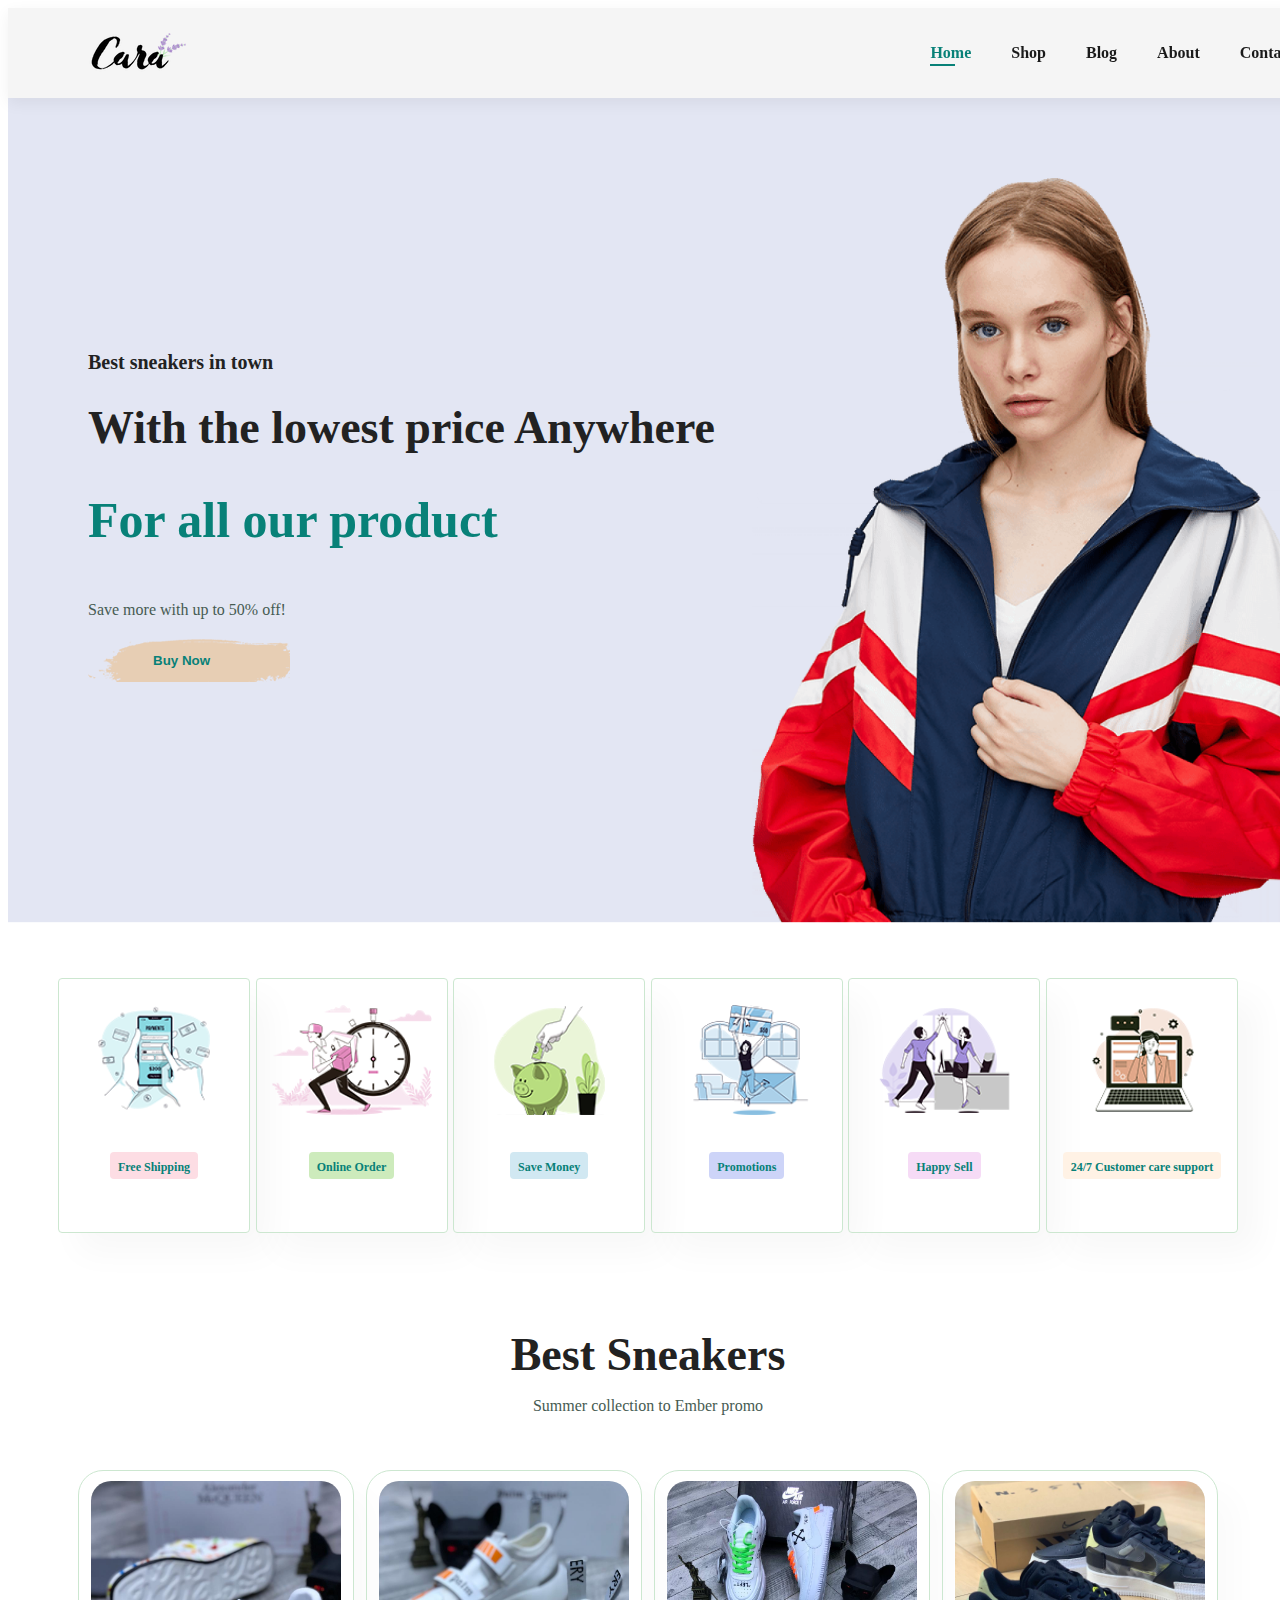
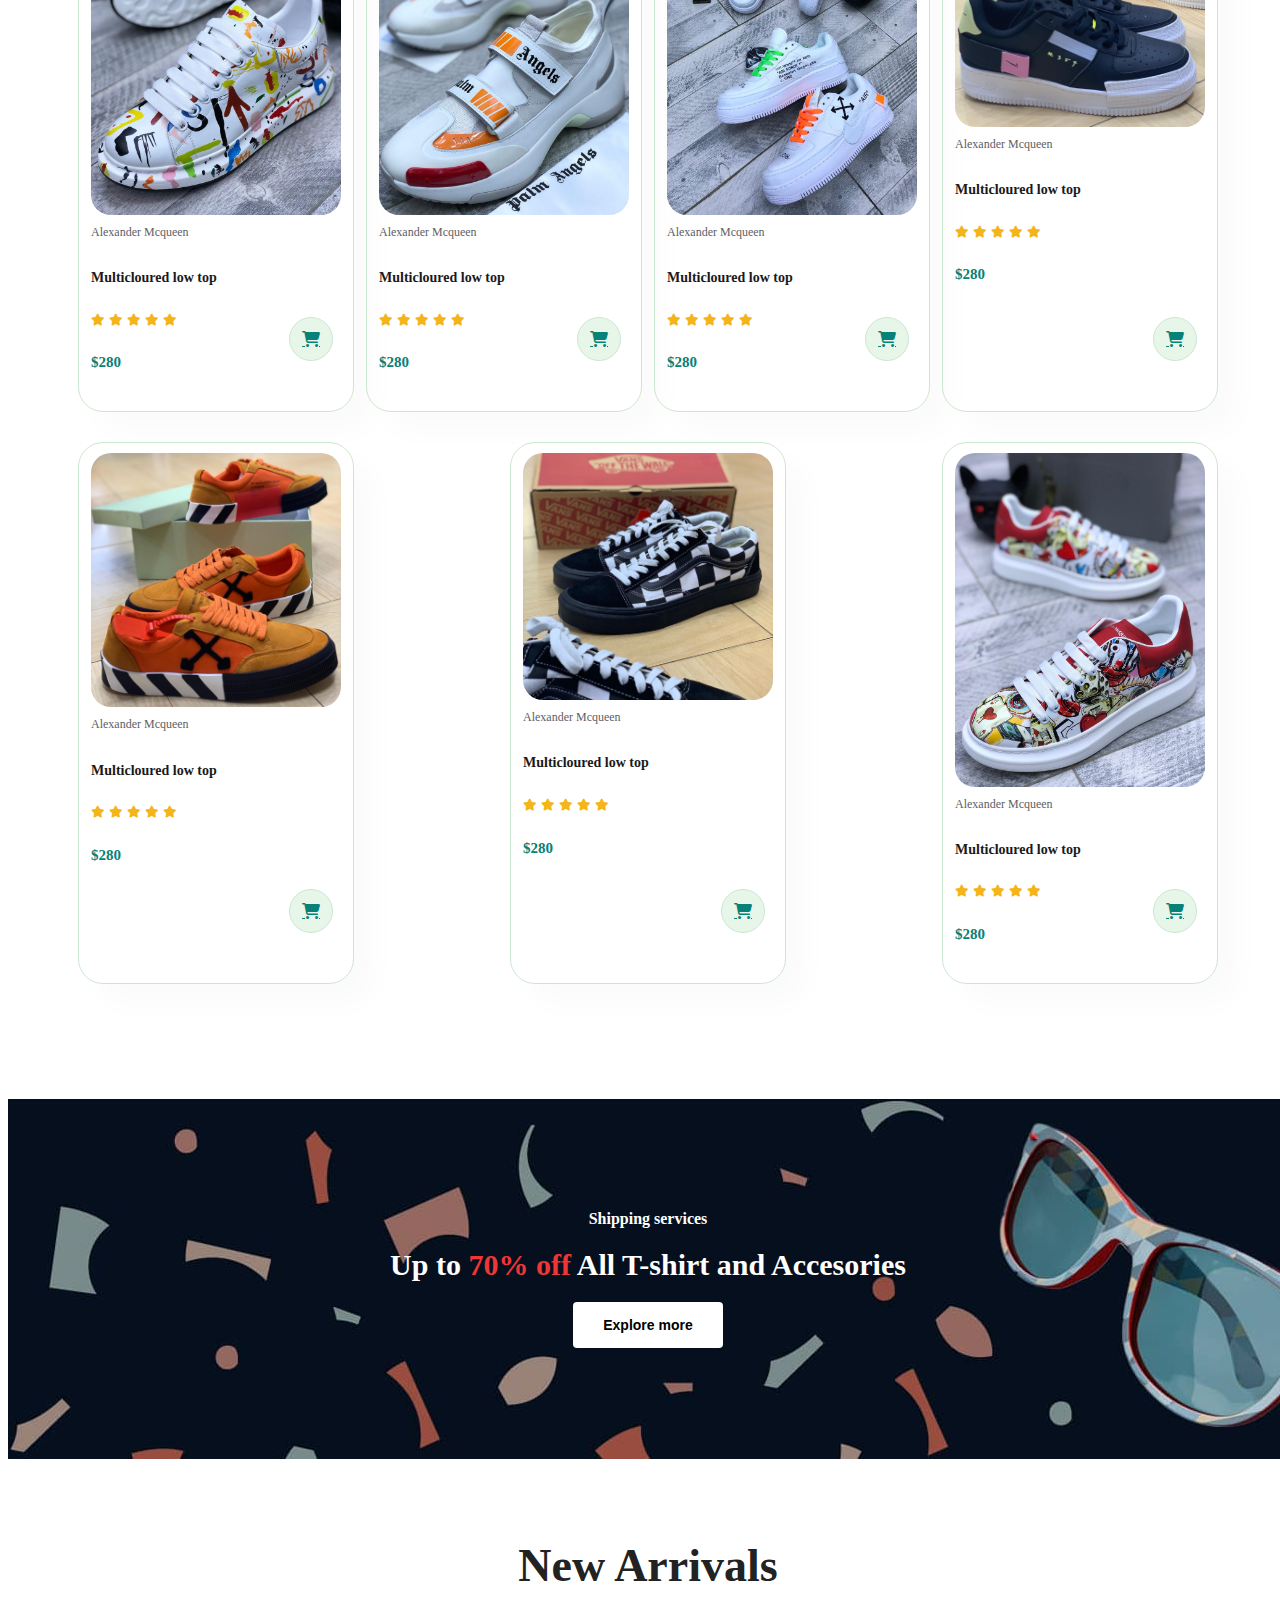
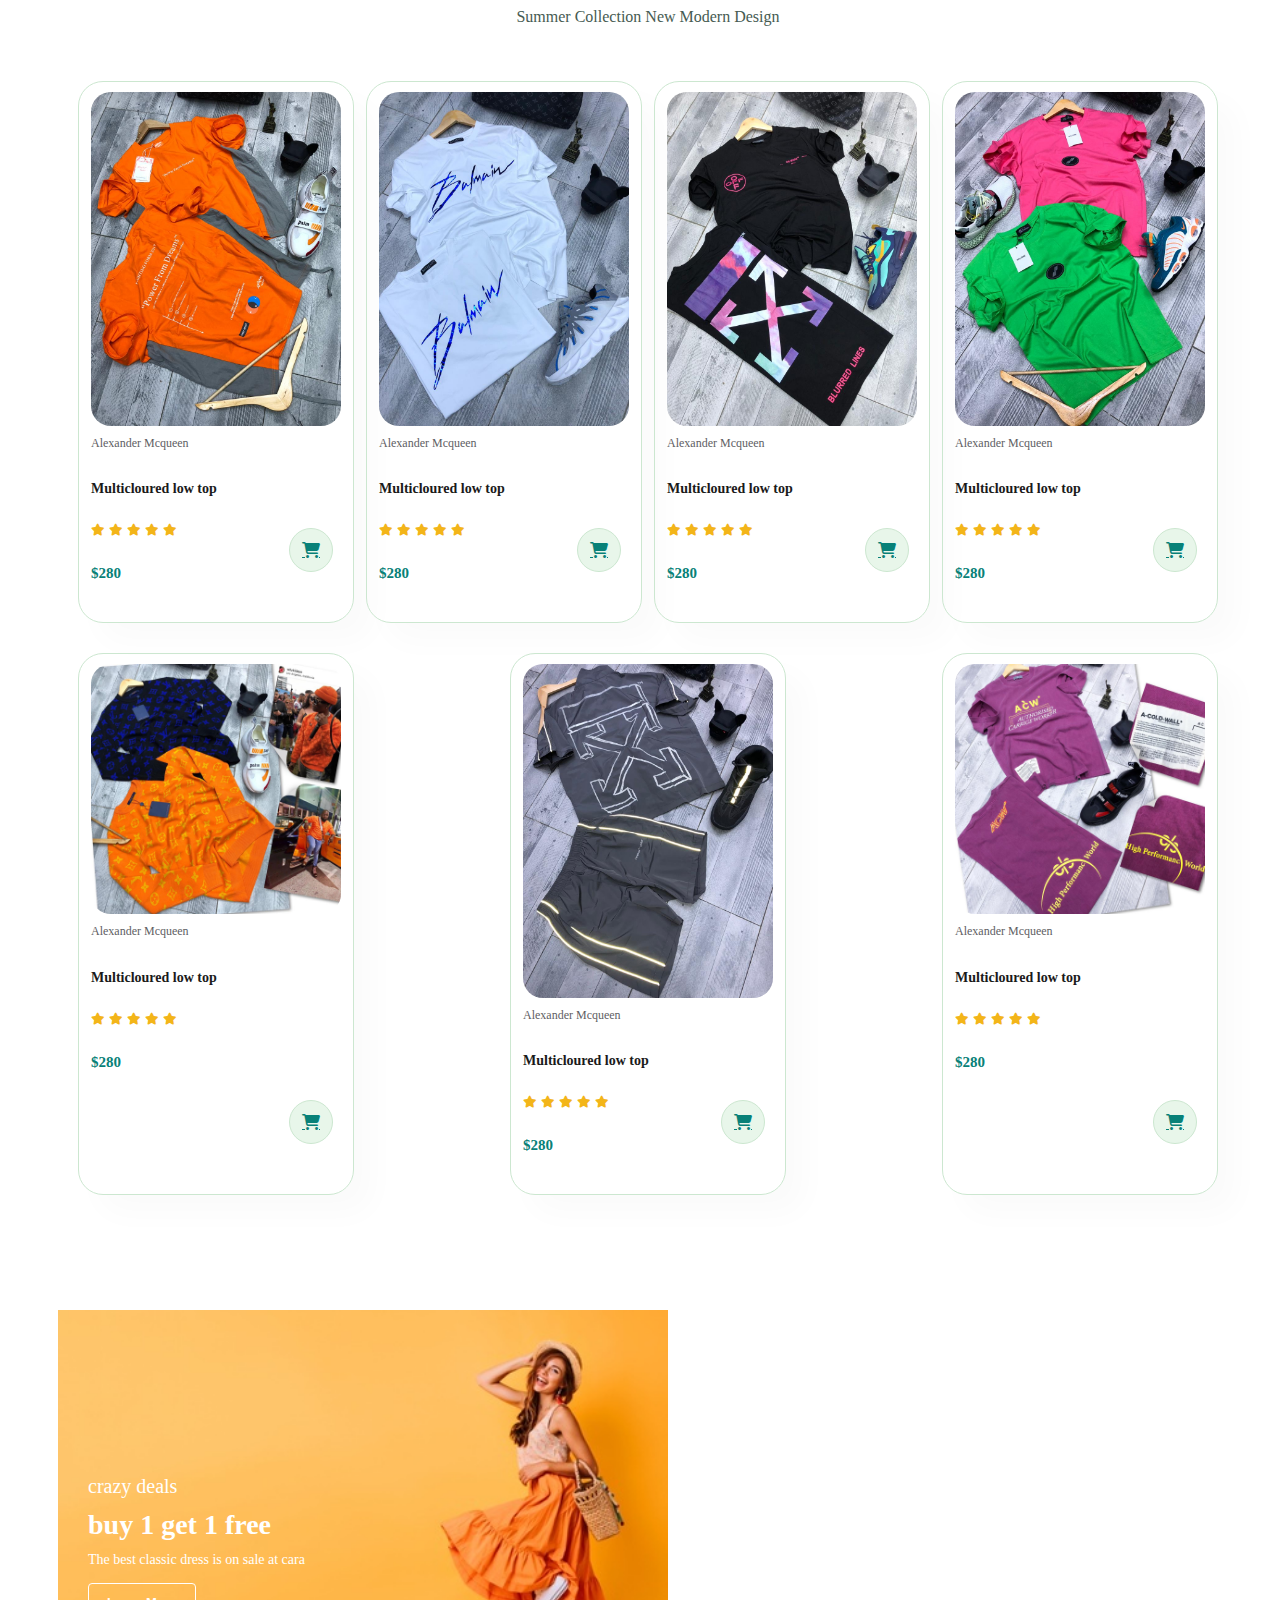
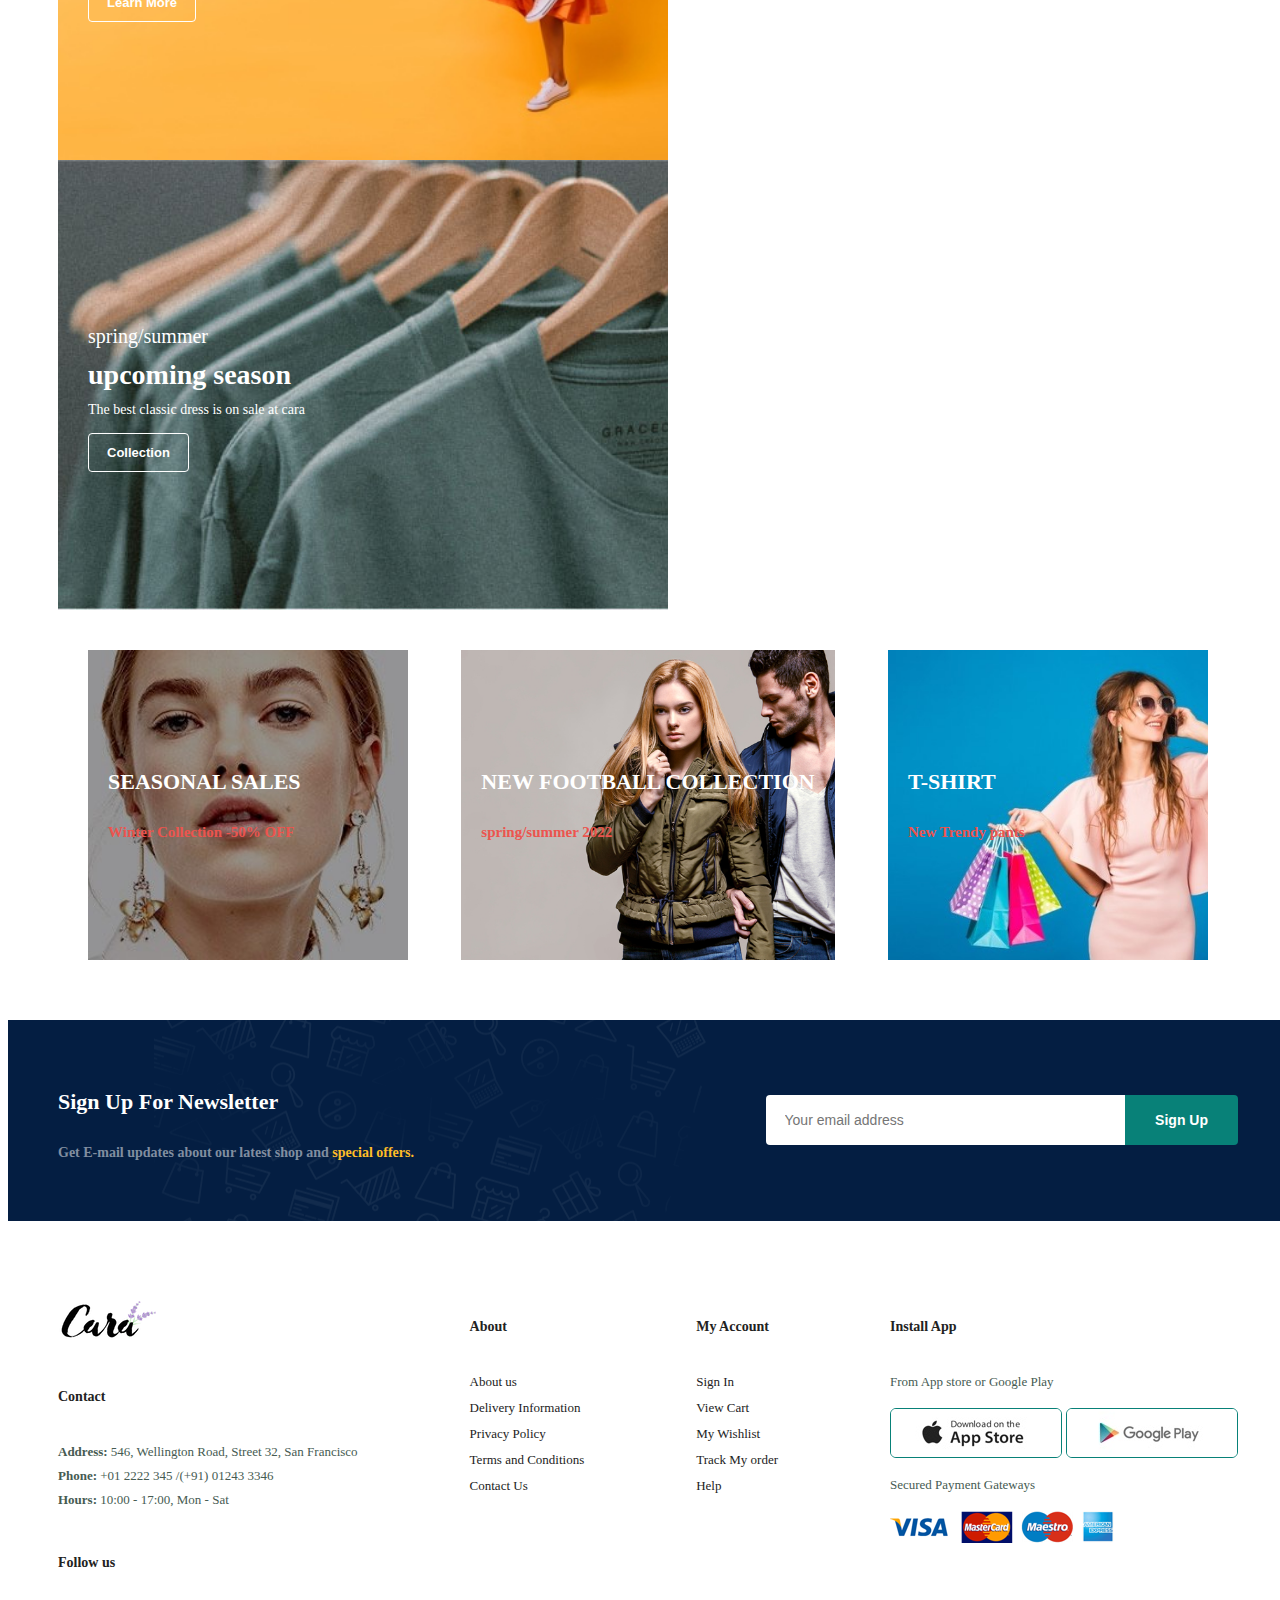
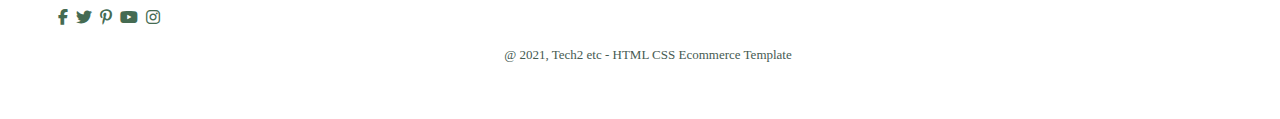
<file: index.html>
<html lang="en">
<head>
    <meta charset="UTF-8">
    <meta http-equiv="X-UA-Compatible" content="IE=edge">
    <meta name="viewport" content="width=device-width, initial-scale=1.0">
    <title>Trizton Sneakers</title>
    <link rel="stylesheet" href="https://cdnjs.cloudflare.com/ajax/libs/font-awesome/6.2.1/css/all.min.css">
    <link rel="stylesheet" href="styles.css">
</head>
<body>
    <section id="header">
        <a href="#"><img src="img/logo.png"  class="logo" alt=""></a>
        <div>
            <ul id="navbar">
            <li><a class="active" href="commerce.html">Home</a></li>
            <li><a href="shop.html">Shop</a></li>
            <li><a href="blog.html">Blog</a></li>
            <li><a href="about.html">About</a></li>
            <li><a href="contact.html">Contact</a></li>
            <li id="lg-bag"><a href="cart.html"><i class="fa-solid fa-bag-shopping"></i></a></li>
            <a href="#" id="close"><i class="fa-solid fa-xmark"></i></a>
            </ul>
        </div>
        <div id="mobile">
            <a href="cart.html"><i class="fa-solid fa-bag-shopping"></i></a>
            <i id="bar" class="fa-solid fa-burger"></i>
        
        
        </div>
    </section>
    
    <section id="hero" class="nicol">
        <h4>Best sneakers in town</h4>
        <h2>With the lowest price Anywhere</h2>
        <h1>For all our product</h1>
        <p>Save more with up to 50% off!</p>
        <button>Buy Now</button>

    </section>

    <section id="feature" class="section-p1">
        <div class="fea-box">
            <img src="img/features/f1.png" alt="">
            <h6>Free Shipping</h6>
        </div>
        <div class="fea-box">
            <img src="img/features/f2.png" alt="">
            <h6>Online Order</h6>
        </div>
        <div class="fea-box">
            <img src="img/features/f3.png" alt="">
            <h6>Save Money</h6>
        </div>
        <div class="fea-box">
            <img src="img/features/f4.png" alt="">
            <h6>Promotions</h6>
        </div>
        <div class="fea-box">
            <img src="img/features/f5.png" alt="">
            <h6>Happy Sell</h6>
        </div>
        <div class="fea-box">
            <img src="img/features/f6.png" alt="">
            <h6>24/7 Customer care support</h6>
        </div>
       


    </section>  
    <section id="product1" class="section-p1">

        <h2>Best Sneakers</h2>
        <p>Summer collection to Ember promo</p>
        <div class="pro-container">
                <div class="pro">
                    <img src="img/Alexander.jpg" alt="">
                
                <div class="des">
                    <span>Alexander Mcqueen</span>
                    <h5>Multicloured low top</h5>
                    <div class="star">
                        <i class="fas fa-star"></i>
                        <i class="fas fa-star"></i>
                        <i class="fas fa-star"></i>
                        <i class="fas fa-star"></i>
                        <i class="fas fa-star"></i>
                    </div>
                    <h4>$280</h4>
                </div>
                <a href="#" class="cart"><i class="fa-solid fa-cart-shopping shopping"></i></a>
                </div>
                <div class="pro">
                    <img src="img/Palm angels.jpg" alt="">
                
                <div class="des">
                    <span>Alexander Mcqueen</span>
                    <h5>Multicloured low top</h5>
                    <div class="star">
                        <i class="fas fa-star"></i>
                        <i class="fas fa-star"></i>
                        <i class="fas fa-star"></i>
                        <i class="fas fa-star"></i>
                        <i class="fas fa-star"></i>
                    </div>
                    <h4>$280</h4>
                </div>
                <a href="#" class="cart"><i class="fa-solid fa-cart-shopping shopping"></i></a>
                </div>
                <div class="pro">
                    <img src="img/Off-white air force.jpg" alt="">
                
                <div class="des">
                    <span>Alexander Mcqueen</span>
                    <h5>Multicloured low top</h5>
                    <div class="star">
                        <i class="fas fa-star"></i>
                        <i class="fas fa-star"></i>
                        <i class="fas fa-star"></i>
                        <i class="fas fa-star"></i>
                        <i class="fas fa-star"></i>
                    </div>
                    <h4>$280</h4>
                </div>
                <a href="#" class="cart"><i class="fa-solid fa-cart-shopping shopping"></i></a>
                </div>
                <div class="pro">
                    <img src="img/Black transparent airforce.jpg" alt="">
                
                <div class="des">
                    <span>Alexander Mcqueen</span>
                    <h5>Multicloured low top</h5>
                    <div class="star">
                        <i class="fas fa-star"></i>
                        <i class="fas fa-star"></i>
                        <i class="fas fa-star"></i>
                        <i class="fas fa-star"></i>
                        <i class="fas fa-star"></i>
                    </div>
                    <h4>$280</h4>
                </div>
                <a href="#" class="cart"><i class="fa-solid fa-cart-shopping shopping"></i></a>
                </div>
                <div class="pro">
                    <img src="img/Off-white sneakers.jpg" alt="">
                
                <div class="des">
                    <span>Alexander Mcqueen</span>
                    <h5>Multicloured low top</h5>
                    <div class="star">
                        <i class="fas fa-star"></i>
                        <i class="fas fa-star"></i>
                        <i class="fas fa-star"></i>
                        <i class="fas fa-star"></i>
                        <i class="fas fa-star"></i>
                    </div>
                    <h4>$280</h4>
                </div>
                <a href="#" class="cart"><i class="fa-solid fa-cart-shopping shopping"></i></a>
                </div>
                <div class="pro">
                    <img src="img/Vans collection.jpg" alt="">
                
                <div class="des">
                    <span>Alexander Mcqueen</span>
                    <h5>Multicloured low top</h5>
                    <div class="star">
                        <i class="fas fa-star"></i>
                        <i class="fas fa-star"></i>
                        <i class="fas fa-star"></i>
                        <i class="fas fa-star"></i>
                        <i class="fas fa-star"></i>
                    </div>
                    <h4>$280</h4>
                </div>
                <a href="#" class="cart"><i class="fa-solid fa-cart-shopping shopping"></i></a>
                </div>
                <div class="pro">
                    <img src="img/Coloured Alexander mccqueeen.jpg" alt="">
                
                <div class="des">
                    <span>Alexander Mcqueen</span>
                    <h5>Multicloured low top</h5>
                    <div class="star">
                        <i class="fas fa-star"></i>
                        <i class="fas fa-star"></i>
                        <i class="fas fa-star"></i>
                        <i class="fas fa-star"></i>
                        <i class="fas fa-star"></i>
                    </div>
                    <h4>$280</h4>
                </div>
                <a href="#" class="cart"><i class="fa-solid fa-cart-shopping shopping"></i></a>
                </div>
        </div>
    </section>

    <section id="banner" class="section-m1">
        <h4>Shipping services </h4>
        <h2>Up to <span> 70% off </span> All T-shirt and Accesories</h2>
        <button class="normal">Explore more</button>
    </section> 

    <section id="product1" class="section-p1">

        <h2>New Arrivals</h2>
        <p>Summer Collection New Modern Design </p>
        <div class="pro-container">
                <div class="pro">
                    <img src="img/New arrival1.jpg" alt="">
                
                <div class="des">
                    <span>Alexander Mcqueen</span>
                    <h5>Multicloured low top</h5>
                    <div class="star">
                        <i class="fas fa-star"></i>
                        <i class="fas fa-star"></i>
                        <i class="fas fa-star"></i>
                        <i class="fas fa-star"></i>
                        <i class="fas fa-star"></i>
                    </div>
                    <h4>$280</h4>
                </div>
                <a href="#" class="cart"><i class="fa-solid fa-cart-shopping shopping"></i></a>
                </div>
                <div class="pro">
                    <img src="img/New arrival2.jpg" alt="">
                
                <div class="des">
                    <span>Alexander Mcqueen</span>
                    <h5>Multicloured low top</h5>
                    <div class="star">
                        <i class="fas fa-star"></i>
                        <i class="fas fa-star"></i>
                        <i class="fas fa-star"></i>
                        <i class="fas fa-star"></i>
                        <i class="fas fa-star"></i>
                    </div>
                    <h4>$280</h4>
                </div>
                <a href="#" class="cart"><i class="fa-solid fa-cart-shopping shopping"></i></a>
                </div>
                <div class="pro">
                    <img src="img/New arrival3.jpg" alt="">
                
                <div class="des">
                    <span>Alexander Mcqueen</span>
                    <h5>Multicloured low top</h5>
                    <div class="star">
                        <i class="fas fa-star"></i>
                        <i class="fas fa-star"></i>
                        <i class="fas fa-star"></i>
                        <i class="fas fa-star"></i>
                        <i class="fas fa-star"></i>
                    </div>
                    <h4>$280</h4>
                </div>
                <a href="#" class="cart"><i class="fa-solid fa-cart-shopping shopping"></i></a>
                </div>
                <div class="pro">
                    <img src="img/New arrival4.jpg" alt="">
                
                <div class="des">
                    <span>Alexander Mcqueen</span>
                    <h5>Multicloured low top</h5>
                    <div class="star">
                        <i class="fas fa-star"></i>
                        <i class="fas fa-star"></i>
                        <i class="fas fa-star"></i>
                        <i class="fas fa-star"></i>
                        <i class="fas fa-star"></i>
                    </div>
                    <h4>$280</h4>
                </div>
                <a href="#" class="cart"><i class="fa-solid fa-cart-shopping shopping"></i></a>
                </div>
                <div class="pro">
                    <img src="img/New arrival5.jpg" alt="">
                
                <div class="des">
                    <span>Alexander Mcqueen</span>
                    <h5>Multicloured low top</h5>
                    <div class="star">
                        <i class="fas fa-star"></i>
                        <i class="fas fa-star"></i>
                        <i class="fas fa-star"></i>
                        <i class="fas fa-star"></i>
                        <i class="fas fa-star"></i>
                    </div>
                    <h4>$280</h4>
                </div>
                <a href="#" class="cart"><i class="fa-solid fa-cart-shopping shopping"></i></a>
                </div>
                <div class="pro">
                    <img src="img/New arrival6.jpg" alt="">
                
                <div class="des">
                    <span>Alexander Mcqueen</span>
                    <h5>Multicloured low top</h5>
                    <div class="star">
                        <i class="fas fa-star"></i>
                        <i class="fas fa-star"></i>
                        <i class="fas fa-star"></i>
                        <i class="fas fa-star"></i>
                        <i class="fas fa-star"></i>
                    </div>
                    <h4>$280</h4>
                </div>
                <a href="#" class="cart"><i class="fa-solid fa-cart-shopping shopping"></i></a>
                </div>
                <div class="pro">
                    <img src="img/New arrival7.jpg" alt="">
                
                <div class="des">
                    <span>Alexander Mcqueen</span>
                    <h5>Multicloured low top</h5>
                    <div class="star">
                        <i class="fas fa-star"></i>
                        <i class="fas fa-star"></i>
                        <i class="fas fa-star"></i>
                        <i class="fas fa-star"></i>
                        <i class="fas fa-star"></i>
                    </div>
                    <h4>$280</h4>
                </div>
                <a href="#" class="cart"><i class="fa-solid fa-cart-shopping shopping"></i></a>
                </div>
        </div>
    </section>

    <section id="sm-banner" class="section-p1">
        <div class="banner-box">
            <h4>crazy deals</h4>       
            <h2>buy 1 get 1 free</h2>
            <span> The best classic dress is on sale at cara</span>
            <button class="white">Learn More</button>
        </div>
        <div class="banner-box banner-box2">
            <h4>spring/summer</h4>       
            <h2>upcoming season</h2>
            <span> The best classic dress is on sale at cara</span>
            <button class="white">Collection</button>
        </div>

    </section>

    <section id="banner3">
        <div class="banner-box">
            <h2>SEASONAL SALES</h2>
            <h3>Winter Collection -50% OFF</h3>
            
        </div>
        <div class="banner-box banner-box2">
            <h2>NEW FOOTBALL COLLECTION</h2>
            <h3>spring/summer 2022</h3>
            
        </div>
        <div class="banner-box banner-box3">
            <h2>T-SHIRT</h2>
            <h3>New Trendy pants</h3>
            
        </div>
    </section>

    <section id="newsletter" class="section-p1 section-m1">

        <div class="newstext">
            <h4>Sign Up For Newsletter</h4>
            <p>Get E-mail updates about our latest shop and <span> special offers.</span> </p>
        </div>

        <div class="form">
            <input type="email" id="email" placeholder="Your email address">
            <button class="normal">Sign Up</button>

        </div>
    </section>

    <footer class="section-p1">
            <div class="col">
                <img class="logo" src="img/logo.png" alt="">
                <h4>Contact</h4>
                <p> <strong> Address:</strong> 546, Wellington Road, Street 32, San Francisco </p>
                <p> <strong>Phone: </strong> +01 2222 345 /(+91) 01243 3346</p>
                <p> <strong>Hours: </strong>10:00 - 17:00, Mon - Sat</p>

                <div class="follow">
                    <h4>Follow us</h4>
                    <div class="icon">
                        <i class="fab fa-facebook-f"></i>
                        <i class="fab fa-twitter"></i>
                        <i class="fab fa-pinterest-p"></i>
                        <i class="fab fa-youtube"></i>
                        <i class="fab fa-instagram"></i>
                    </div>
                </div>

            </div>
            <div class="col">
                <h4>About </h4>
                <a href="#">About us</a>
                <a href="#">Delivery Information</a>
                <a href="#">Privacy Policy</a>
                <a href="#">Terms and Conditions</a>
                <a href="#">Contact Us</a>

            </div>
            <div class="col">
                <h4>My Account</h4>
                <a href="#">Sign In</a>
                <a href="#">View Cart</a>
                <a href="#">My Wishlist </a>
                <a href="#">Track My order</a>
                <a href="#">Help</a>

            </div>

            <div class="col install">
                <h4>Install App</h4>
                <p>From App store or Google Play</p>
                <div class="row">
                    <img src="img/pay/app.jpg" alt="">
                    <img src="img/pay/play.jpg" alt="">
                </div>
                <p>Secured Payment Gateways </p>
                <img src="img/pay/pay.png" alt="">

            </div>

            <div class="copyright">

                <p> @ 2021, Tech2 etc - HTML CSS Ecommerce Template </p>
            </div>
    </footer>



    <script src="kotlin.js"></script>
</body>
</html>
</file>
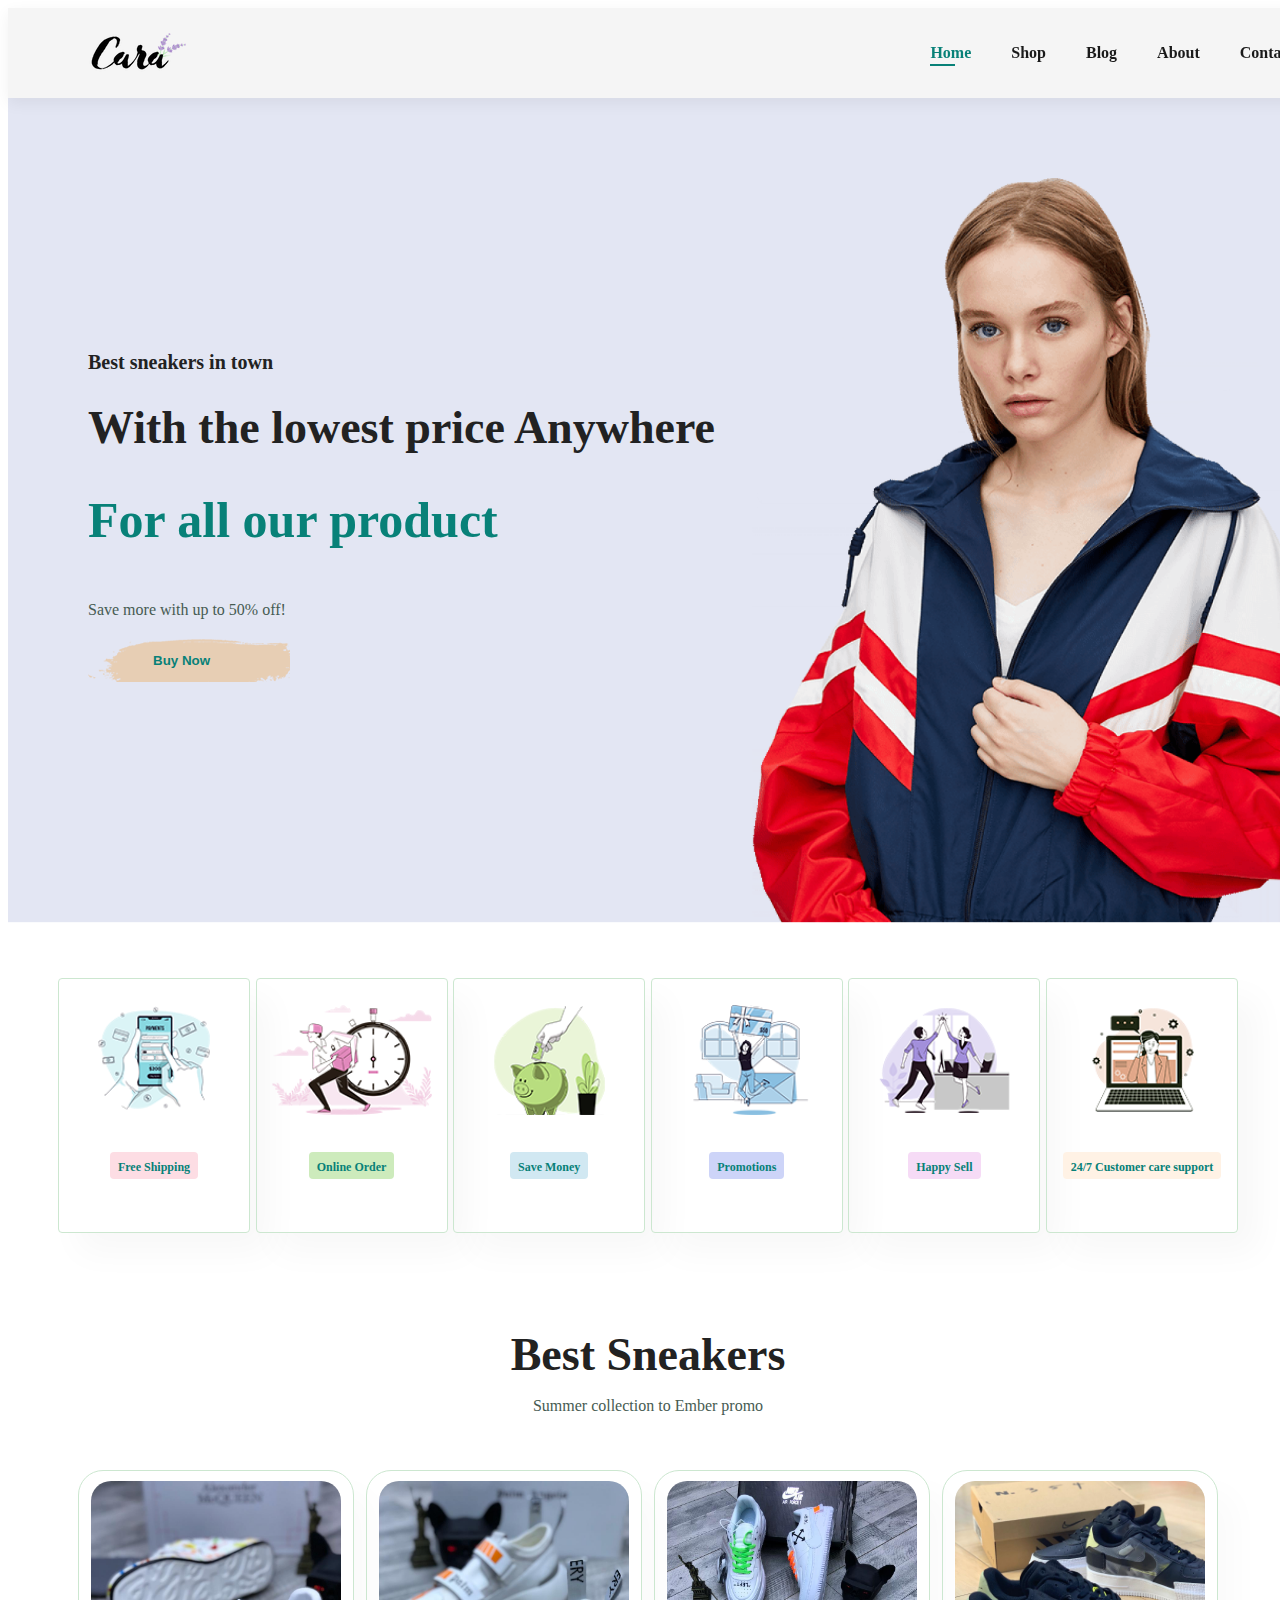
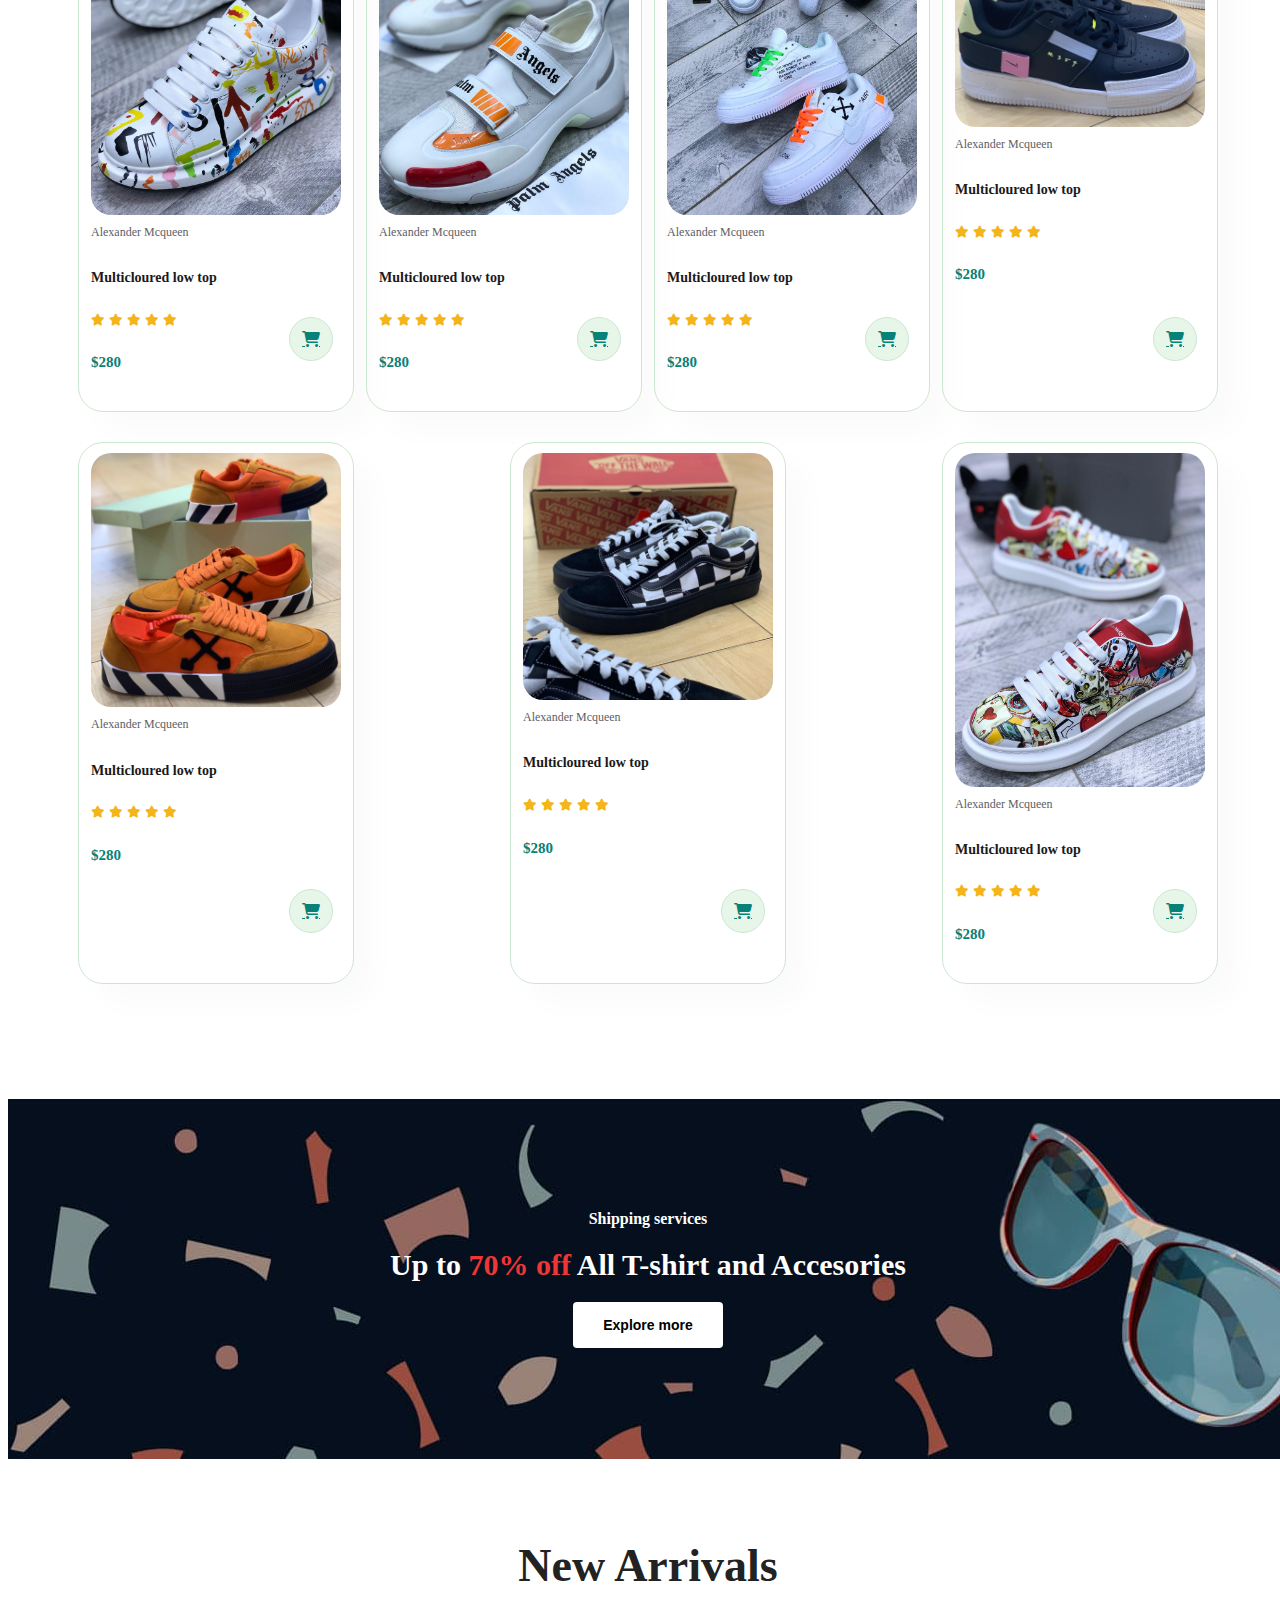
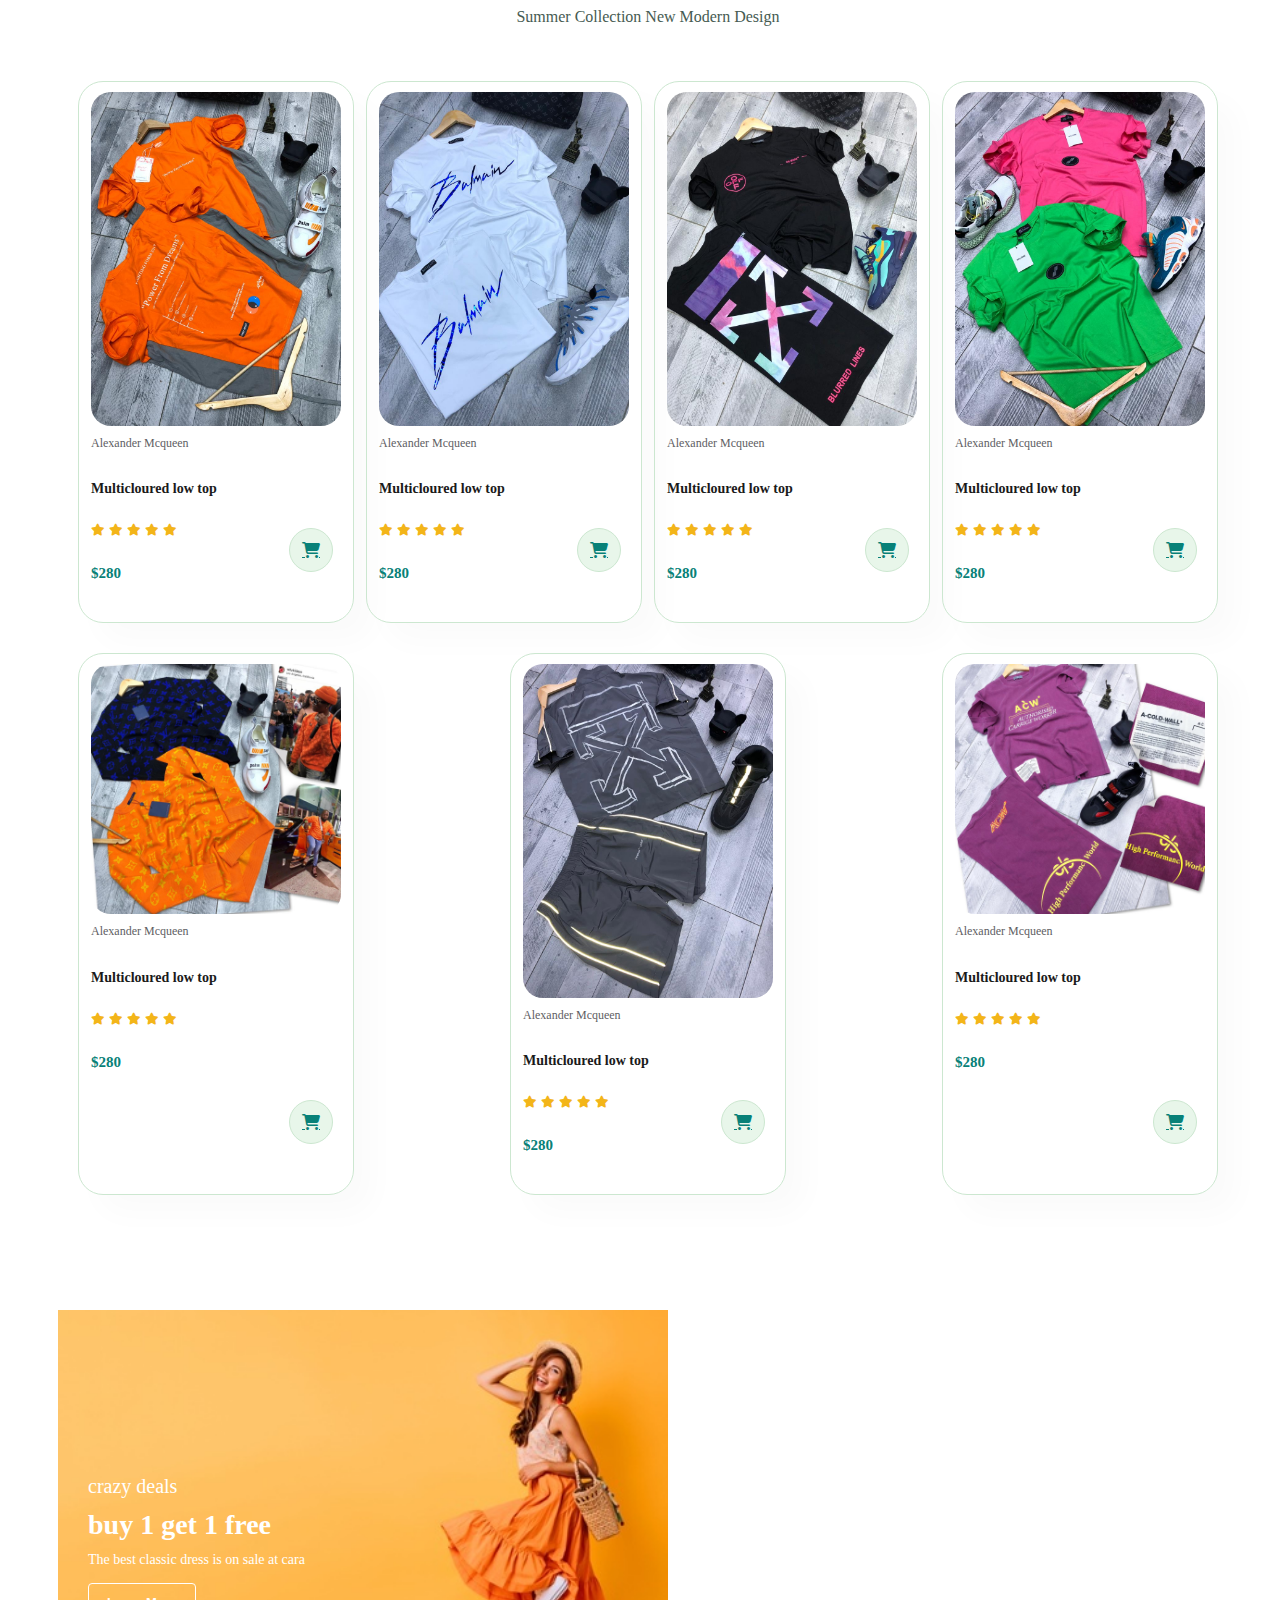
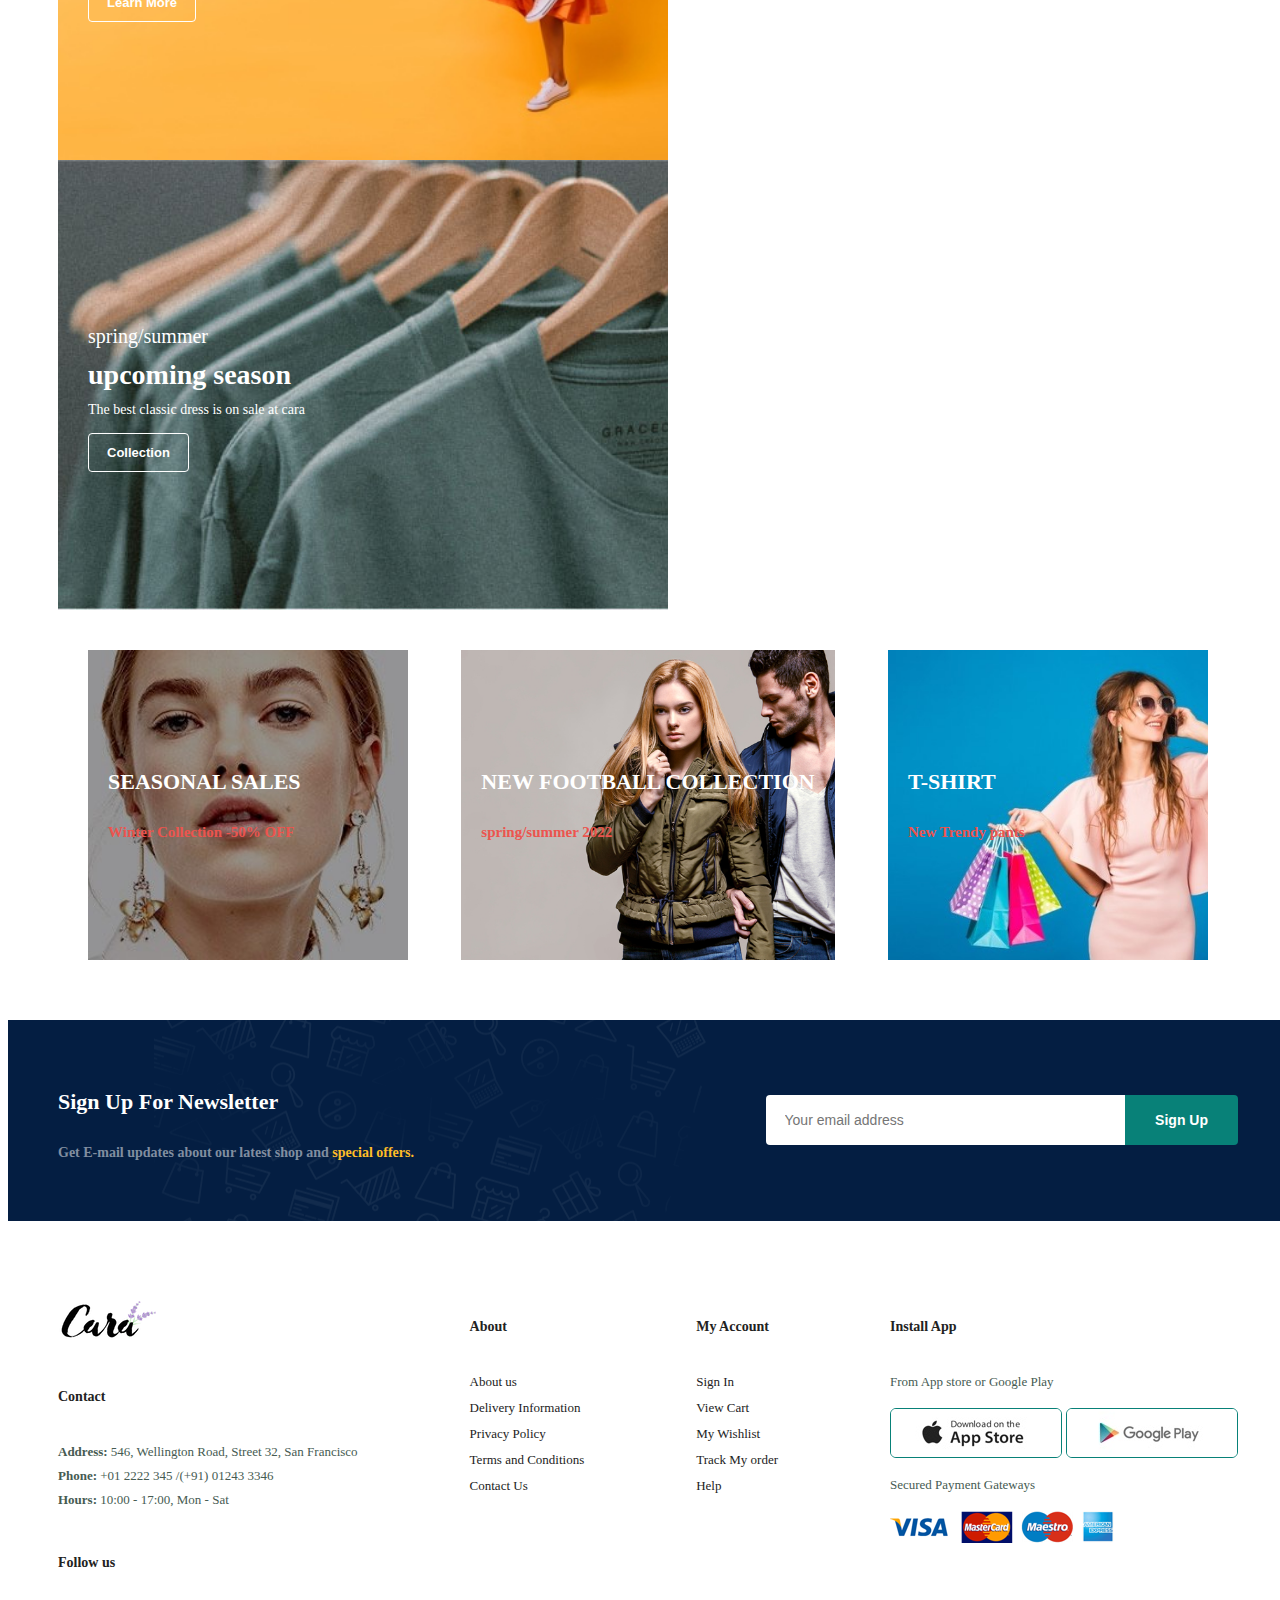
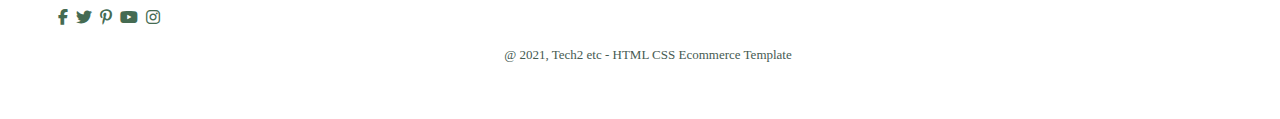
<file: commerce.html>
<html lang="en">
<head>
    <meta charset="UTF-8">
    <meta http-equiv="X-UA-Compatible" content="IE=edge">
    <meta name="viewport" content="width=device-width, initial-scale=1.0">
    <title>Trizton Sneakers</title>
    <link rel="stylesheet" href="https://cdnjs.cloudflare.com/ajax/libs/font-awesome/6.2.1/css/all.min.css">
    <link rel="stylesheet" href="design.css">
</head>
<body>
    <section id="header">
        <a href="#"><img src="img/logo.png"  class="logo" alt=""></a>
        <div>
            <ul id="navbar">
            <li><a class="active" href="commerce.html">Home</a></li>
            <li><a href="shop.html">Shop</a></li>
            <li><a href="blog.html">Blog</a></li>
            <li><a href="about.html">About</a></li>
            <li><a href="contact.html">Contact</a></li>
            <li id="lg-bag"><a href="cart.html"><i class="fa-solid fa-bag-shopping"></i></a></li>
            <a href="#" id="close"><i class="fa-solid fa-xmark"></i></a>
            </ul>
        </div>
        <div id="mobile">
            <a href="cart.html"><i class="fa-solid fa-bag-shopping"></i></a>
            <i id="bar" class="fa-solid fa-burger"></i>
        
        
        </div>
    </section>
    
    <section id="hero" class="nicol">
        <h4>Best sneakers in town</h4>
        <h2>With the lowest price Anywhere</h2>
        <h1>For all our product</h1>
        <p>Save more with up to 50% off!</p>
        <button>Buy Now</button>

    </section>

    <section id="feature" class="section-p1">
        <div class="fea-box">
            <img src="img/features/f1.png" alt="">
            <h6>Free Shipping</h6>
        </div>
        <div class="fea-box">
            <img src="img/features/f2.png" alt="">
            <h6>Online Order</h6>
        </div>
        <div class="fea-box">
            <img src="img/features/f3.png" alt="">
            <h6>Save Money</h6>
        </div>
        <div class="fea-box">
            <img src="img/features/f4.png" alt="">
            <h6>Promotions</h6>
        </div>
        <div class="fea-box">
            <img src="img/features/f5.png" alt="">
            <h6>Happy Sell</h6>
        </div>
        <div class="fea-box">
            <img src="img/features/f6.png" alt="">
            <h6>24/7 Customer care support</h6>
        </div>
       


    </section>  
    <section id="product1" class="section-p1">

        <h2>Best Sneakers</h2>
        <p>Summer collection to Ember promo</p>
        <div class="pro-container">
                <div class="pro">
                    <img src="img/Alexander.jpg" alt="">
                
                <div class="des">
                    <span>Alexander Mcqueen</span>
                    <h5>Multicloured low top</h5>
                    <div class="star">
                        <i class="fas fa-star"></i>
                        <i class="fas fa-star"></i>
                        <i class="fas fa-star"></i>
                        <i class="fas fa-star"></i>
                        <i class="fas fa-star"></i>
                    </div>
                    <h4>$280</h4>
                </div>
                <a href="#" class="cart"><i class="fa-solid fa-cart-shopping shopping"></i></a>
                </div>
                <div class="pro">
                    <img src="img/Palm angels.jpg" alt="">
                
                <div class="des">
                    <span>Alexander Mcqueen</span>
                    <h5>Multicloured low top</h5>
                    <div class="star">
                        <i class="fas fa-star"></i>
                        <i class="fas fa-star"></i>
                        <i class="fas fa-star"></i>
                        <i class="fas fa-star"></i>
                        <i class="fas fa-star"></i>
                    </div>
                    <h4>$280</h4>
                </div>
                <a href="#" class="cart"><i class="fa-solid fa-cart-shopping shopping"></i></a>
                </div>
                <div class="pro">
                    <img src="img/Off-white air force.jpg" alt="">
                
                <div class="des">
                    <span>Alexander Mcqueen</span>
                    <h5>Multicloured low top</h5>
                    <div class="star">
                        <i class="fas fa-star"></i>
                        <i class="fas fa-star"></i>
                        <i class="fas fa-star"></i>
                        <i class="fas fa-star"></i>
                        <i class="fas fa-star"></i>
                    </div>
                    <h4>$280</h4>
                </div>
                <a href="#" class="cart"><i class="fa-solid fa-cart-shopping shopping"></i></a>
                </div>
                <div class="pro">
                    <img src="img/Black transparent airforce.jpg" alt="">
                
                <div class="des">
                    <span>Alexander Mcqueen</span>
                    <h5>Multicloured low top</h5>
                    <div class="star">
                        <i class="fas fa-star"></i>
                        <i class="fas fa-star"></i>
                        <i class="fas fa-star"></i>
                        <i class="fas fa-star"></i>
                        <i class="fas fa-star"></i>
                    </div>
                    <h4>$280</h4>
                </div>
                <a href="#" class="cart"><i class="fa-solid fa-cart-shopping shopping"></i></a>
                </div>
                <div class="pro">
                    <img src="img/Off-white sneakers.jpg" alt="">
                
                <div class="des">
                    <span>Alexander Mcqueen</span>
                    <h5>Multicloured low top</h5>
                    <div class="star">
                        <i class="fas fa-star"></i>
                        <i class="fas fa-star"></i>
                        <i class="fas fa-star"></i>
                        <i class="fas fa-star"></i>
                        <i class="fas fa-star"></i>
                    </div>
                    <h4>$280</h4>
                </div>
                <a href="#" class="cart"><i class="fa-solid fa-cart-shopping shopping"></i></a>
                </div>
                <div class="pro">
                    <img src="img/Vans collection.jpg" alt="">
                
                <div class="des">
                    <span>Alexander Mcqueen</span>
                    <h5>Multicloured low top</h5>
                    <div class="star">
                        <i class="fas fa-star"></i>
                        <i class="fas fa-star"></i>
                        <i class="fas fa-star"></i>
                        <i class="fas fa-star"></i>
                        <i class="fas fa-star"></i>
                    </div>
                    <h4>$280</h4>
                </div>
                <a href="#" class="cart"><i class="fa-solid fa-cart-shopping shopping"></i></a>
                </div>
                <div class="pro">
                    <img src="img/Coloured Alexander mccqueeen.jpg" alt="">
                
                <div class="des">
                    <span>Alexander Mcqueen</span>
                    <h5>Multicloured low top</h5>
                    <div class="star">
                        <i class="fas fa-star"></i>
                        <i class="fas fa-star"></i>
                        <i class="fas fa-star"></i>
                        <i class="fas fa-star"></i>
                        <i class="fas fa-star"></i>
                    </div>
                    <h4>$280</h4>
                </div>
                <a href="#" class="cart"><i class="fa-solid fa-cart-shopping shopping"></i></a>
                </div>
        </div>
    </section>

    <section id="banner" class="section-m1">
        <h4>Shipping services </h4>
        <h2>Up to <span> 70% off </span> All T-shirt and Accesories</h2>
        <button class="normal">Explore more</button>
    </section> 

    <section id="product1" class="section-p1">

        <h2>New Arrivals</h2>
        <p>Summer Collection New Modern Design </p>
        <div class="pro-container">
                <div class="pro">
                    <img src="img/New arrival1.jpg" alt="">
                
                <div class="des">
                    <span>Alexander Mcqueen</span>
                    <h5>Multicloured low top</h5>
                    <div class="star">
                        <i class="fas fa-star"></i>
                        <i class="fas fa-star"></i>
                        <i class="fas fa-star"></i>
                        <i class="fas fa-star"></i>
                        <i class="fas fa-star"></i>
                    </div>
                    <h4>$280</h4>
                </div>
                <a href="#" class="cart"><i class="fa-solid fa-cart-shopping shopping"></i></a>
                </div>
                <div class="pro">
                    <img src="img/New arrival2.jpg" alt="">
                
                <div class="des">
                    <span>Alexander Mcqueen</span>
                    <h5>Multicloured low top</h5>
                    <div class="star">
                        <i class="fas fa-star"></i>
                        <i class="fas fa-star"></i>
                        <i class="fas fa-star"></i>
                        <i class="fas fa-star"></i>
                        <i class="fas fa-star"></i>
                    </div>
                    <h4>$280</h4>
                </div>
                <a href="#" class="cart"><i class="fa-solid fa-cart-shopping shopping"></i></a>
                </div>
                <div class="pro">
                    <img src="img/New arrival3.jpg" alt="">
                
                <div class="des">
                    <span>Alexander Mcqueen</span>
                    <h5>Multicloured low top</h5>
                    <div class="star">
                        <i class="fas fa-star"></i>
                        <i class="fas fa-star"></i>
                        <i class="fas fa-star"></i>
                        <i class="fas fa-star"></i>
                        <i class="fas fa-star"></i>
                    </div>
                    <h4>$280</h4>
                </div>
                <a href="#" class="cart"><i class="fa-solid fa-cart-shopping shopping"></i></a>
                </div>
                <div class="pro">
                    <img src="img/New arrival4.jpg" alt="">
                
                <div class="des">
                    <span>Alexander Mcqueen</span>
                    <h5>Multicloured low top</h5>
                    <div class="star">
                        <i class="fas fa-star"></i>
                        <i class="fas fa-star"></i>
                        <i class="fas fa-star"></i>
                        <i class="fas fa-star"></i>
                        <i class="fas fa-star"></i>
                    </div>
                    <h4>$280</h4>
                </div>
                <a href="#" class="cart"><i class="fa-solid fa-cart-shopping shopping"></i></a>
                </div>
                <div class="pro">
                    <img src="img/New arrival5.jpg" alt="">
                
                <div class="des">
                    <span>Alexander Mcqueen</span>
                    <h5>Multicloured low top</h5>
                    <div class="star">
                        <i class="fas fa-star"></i>
                        <i class="fas fa-star"></i>
                        <i class="fas fa-star"></i>
                        <i class="fas fa-star"></i>
                        <i class="fas fa-star"></i>
                    </div>
                    <h4>$280</h4>
                </div>
                <a href="#" class="cart"><i class="fa-solid fa-cart-shopping shopping"></i></a>
                </div>
                <div class="pro">
                    <img src="img/New arrival6.jpg" alt="">
                
                <div class="des">
                    <span>Alexander Mcqueen</span>
                    <h5>Multicloured low top</h5>
                    <div class="star">
                        <i class="fas fa-star"></i>
                        <i class="fas fa-star"></i>
                        <i class="fas fa-star"></i>
                        <i class="fas fa-star"></i>
                        <i class="fas fa-star"></i>
                    </div>
                    <h4>$280</h4>
                </div>
                <a href="#" class="cart"><i class="fa-solid fa-cart-shopping shopping"></i></a>
                </div>
                <div class="pro">
                    <img src="img/New arrival7.jpg" alt="">
                
                <div class="des">
                    <span>Alexander Mcqueen</span>
                    <h5>Multicloured low top</h5>
                    <div class="star">
                        <i class="fas fa-star"></i>
                        <i class="fas fa-star"></i>
                        <i class="fas fa-star"></i>
                        <i class="fas fa-star"></i>
                        <i class="fas fa-star"></i>
                    </div>
                    <h4>$280</h4>
                </div>
                <a href="#" class="cart"><i class="fa-solid fa-cart-shopping shopping"></i></a>
                </div>
        </div>
    </section>

    <section id="sm-banner" class="section-p1">
        <div class="banner-box">
            <h4>crazy deals</h4>       
            <h2>buy 1 get 1 free</h2>
            <span> The best classic dress is on sale at cara</span>
            <button class="white">Learn More</button>
        </div>
        <div class="banner-box banner-box2">
            <h4>spring/summer</h4>       
            <h2>upcoming season</h2>
            <span> The best classic dress is on sale at cara</span>
            <button class="white">Collection</button>
        </div>

    </section>

    <section id="banner3">
        <div class="banner-box">
            <h2>SEASONAL SALES</h2>
            <h3>Winter Collection -50% OFF</h3>
            
        </div>
        <div class="banner-box banner-box2">
            <h2>NEW FOOTBALL COLLECTION</h2>
            <h3>spring/summer 2022</h3>
            
        </div>
        <div class="banner-box banner-box3">
            <h2>T-SHIRT</h2>
            <h3>New Trendy pants</h3>
            
        </div>
    </section>

    <section id="newsletter" class="section-p1 section-m1">

        <div class="newstext">
            <h4>Sign Up For Newsletter</h4>
            <p>Get E-mail updates about our latest shop and <span> special offers.</span> </p>
        </div>

        <div class="form">
            <input type="email" id="email" placeholder="Your email address">
            <button class="normal">Sign Up</button>

        </div>
    </section>

    <footer class="section-p1">
            <div class="col">
                <img class="logo" src="img/logo.png" alt="">
                <h4>Contact</h4>
                <p> <strong> Address:</strong> 546, Wellington Road, Street 32, San Francisco </p>
                <p> <strong>Phone: </strong> +01 2222 345 /(+91) 01243 3346</p>
                <p> <strong>Hours: </strong>10:00 - 17:00, Mon - Sat</p>

                <div class="follow">
                    <h4>Follow us</h4>
                    <div class="icon">
                        <i class="fab fa-facebook-f"></i>
                        <i class="fab fa-twitter"></i>
                        <i class="fab fa-pinterest-p"></i>
                        <i class="fab fa-youtube"></i>
                        <i class="fab fa-instagram"></i>
                    </div>
                </div>

            </div>
            <div class="col">
                <h4>About </h4>
                <a href="#">About us</a>
                <a href="#">Delivery Information</a>
                <a href="#">Privacy Policy</a>
                <a href="#">Terms and Conditions</a>
                <a href="#">Contact Us</a>

            </div>
            <div class="col">
                <h4>My Account</h4>
                <a href="#">Sign In</a>
                <a href="#">View Cart</a>
                <a href="#">My Wishlist </a>
                <a href="#">Track My order</a>
                <a href="#">Help</a>

            </div>

            <div class="col install">
                <h4>Install App</h4>
                <p>From App store or Google Play</p>
                <div class="row">
                    <img src="img/pay/app.jpg" alt="">
                    <img src="img/pay/play.jpg" alt="">
                </div>
                <p>Secured Payment Gateways </p>
                <img src="img/pay/pay.png" alt="">

            </div>

            <div class="copyright">

                <p> @ 2021, Tech2 etc - HTML CSS Ecommerce Template </p>
            </div>
    </footer>



    <script src="kotlin.js"></script>
</body>
</html>
</file>
<file: styles.css>
#header{

    display: flex;
    align-items: center;
    justify-content: space-between;
    padding: 20px 80px;
    background: whitesmoke;
    box-shadow: 0px 5px 15px rgba(0, 0, 0, 0.06);
    z-index: 999;
    position: sticky;
    top: 0;
    width: 100%;
}

p{
    font-size: 16px;
    color: #465b52;
    margin: 15px 0 20px 0;

}



#navbar{

    display: flex;
    align-items: center;
    justify-content: center;
}



#navbar li{


    list-style: none;
    padding: 0 20px;
    position: relative;

}

#navbar li a{

    text-decoration: none;
    font-size: 16px;
    font-weight: 600;
    color: #1a1a1a;
    transition: 0.3s ease;
    
}

#navbar li a:hover, #navbar li a.active{

    color: #088178; 
}

#navbar li a.active::after, #navbar li a:hover::after{

    content: "";
    width: 30%;
    height: 2px;
    background-color: #088178;
    position: absolute;
    bottom: -4px;
    left: 20px;

}


#hero{

    background-image: url('img/hero4.png');
    height: 90vh;
    width: 100%;
    background-position: top 25% right 0;
    
    background-size: cover;
    padding: 0 80px;
    display: flex;
    align-items: flex-start;
    justify-content: center;
    flex-direction: column;
}
#close{
    display: none;
}

#hero{

    padding-bottom: 15px;

}

#hero h1{

    color: #088178;
}

#hero button{

    background-image: url("img/button.png");
    background-color: transparent;
    color: #088178;
    border: 0;
    padding: 14px 80px 14px 65px;
    cursor: pointer;
    font-weight: 700;
    font-weight: 15px;
}
#feature{

    display: flex;
    align-items: center;
    justify-content: space-between;
    flex-wrap: wrap;
}

.section-p1{
    padding: 40px 50px;
}

h1{

    font-size: 50px;
    line-height: 64px;
    color: #222;

}

h2{

    font-size: 46px;
    line-height: 54px;
    color: #222;
}

h4{
    font-size: 20px;
    color: #222;
}

h6 {

    font-weight: 700;
    font-size: 12px;
}

.section-m1{
    margin: 40px 0;
}
button.normal {
  font-size: 14px;
  font-weight: 600;
  padding: 15px 30px;
  color: #000;
  background-color: #fff;
  border-radius: 4px;
  cursor: pointer;
  border:none;
  outline: none;
  transition: 0.2s ease;



}


body{
    width: 100%;
}

#feature .fea-box{

width: 160px;
text-align: center;
padding: 25px 15px;
box-shadow: 20px 20px 34px rgba(0, 0, 0, 0.03);
border: 1px solid #cce7d0;
border-radius: 4px;
margin: 15px 0;;

}


#feature .fea-box:hover{
    box-shadow: 10px 10px 54px rgba(70, 62, 221, 0.1)

}

#feature .fea-box img{
    width: 100%;
    margin-bottom: 10px;
}

#feature .fea-box h6{
    display: inline-block;
    padding: 9px 8px 6px 8px;
    line-height: 1;
    border-radius: 4px; 
    color: #088178;
    background-color: #fddde4;
     
}

#feature .fea-box:nth-child(2) h6 {
    background-color: #cdebbc;
}

#feature .fea-box:nth-child(3) h6 {
    background-color: #d1e8f2;
}
#feature .fea-box:nth-child(4) h6 {
    background-color: #cdd4f8;
}
#feature .fea-box:nth-child(5) h6 {
    background-color: #f6dbf6;
}
#feature .fea-box:nth-child(6) h6 {
    background-color: #fff2e5;
}

#product1 {
    text-align: center;
}

#product1 .pro-container {
    display: flex;
    justify-content: space-between;
    padding: 20px;
    flex-wrap: wrap;
}

#product1 .pro {

    width: 20%; 
    min-width: 250px;
    padding: 10px 12px;
    border: 1px solid #cce7d0;
    border-radius: 25px;
    cursor: pointer;
    box-shadow: 20px 20px 30px rgba(0, 0, 0, 0.02) ;
    margin: 15px 0;
    transition: 0.2s ease;
    position: relative;
}
#product1 .pro:hover{
    box-shadow: 20px 20px 30px rgba(0, 0, 0, 0.06);

}


#product1 .pro  img {

    width: 100%;
    border-radius: 20px;
}

#product1 .pro .des {

    text-align: start;
    padding: 10px 0;
}

#product1 .pro .des span{

    
    color: #606063;
    font-size: 12px;    
}

#product1 .pro .des h5{
    padding-top: 7px;
    color: #1a1a1a;
    font-size: 14px;

}

#product1 .pro .des i {

    font-size: 12px;
    color: rgb(243, 181, 25);
}

#product1 .pro .des h4{

    padding-top: 7px;
    font-size: 15px;
    font-weight: 700;
    color: #088178;
}

#product1 .pro .cart{

    width: 40px;
    height: 40px;
    line-height: 40px;
    border-radius: 50px;
    background-color: #e8f6ea;
    font-weight: 500;
    color: #088178;
    border: 1px solid #cce7d0;
    padding: 1px 1px;
    position: absolute;
    bottom: 50px; 
    right: 20px;
    display: flex;
    place-items: center;
    justify-content: center;
    
    
}

#banner {
    display: flex;
    flex-direction: column;
    justify-content: center;
    align-items: center;
    text-align: center;
    background-image: url("img/banner/b2.jpg");
    width: 100%;
    height: 40vh;
    background-size: cover;
    background-position: center;


}

#banner h4, h2, button {
 margin: 0;

}

#banner h4 {

    color: #fff;
    font-size: 16px;
}

#banner h2 {

    color: #fff;
    font-size: 30px;
    padding: 10px 0;
}

#banner h2  span{

    color:#ef3636;
}

#banner button:hover {

    background: #088178;
    color: #fff;
}

#sm-banner .banner-box {
    display: flex;
    flex-direction: column;
    justify-content: center;
    align-items: flex-start;

    background-image: url("img/banner/b17.jpg");
    min-width: 580px;
    height: 50vh;
    background-size: cover;
    background-position: center;
    padding-left: 30px;
}

#sm-banner .banner-box2{

    background-image: url("img/banner/b10.jpg");
}

#sm-banner {
    display: flex;
    justify-content: space-between;
    flex-wrap: wrap;
}

#sm-banner h4{
    color: #fff;
    font-size: 20px;
    font-weight: 300;
    margin-bottom: 0;
}

#sm-banner h2{
    color: #fff;
    font-size: 28px;
    font-weight: 800;
    margin-top: 0;
    margin-bottom: 0;
    
}

#sm-banner span {
    color: #fff;
    font-size: 14px;
    font-weight: 500;
    padding-bottom: 15px;
    
    
}

button.white {
    font-size: 13px;
    font-weight: 600;
    padding: 11px 18px;
    color: #fff;
    background-color: transparent;
    border-radius: 4px;
    cursor: pointer;
    border: 1px solid #fff;
    outline: none;
    transition: 0.2s ease;
}  

#sm-banner .banner-box:hover button {
    background: #088178;
    border: 1px solid #088178;
    


}

#banner3 {
    display: flex;
    justify-content: space-between;
    flex-wrap: wrap;
    padding: 0 80px;
}

#banner3 .banner-box {
    display: flex;
    flex-direction: column;
    justify-content: center;
    align-items: flex-start;

    background-image: url("img/banner/b7.jpg");
    min-width: 25%;
    height: 30vh;
    background-size: cover;
    background-position: center;
    padding: 20px;
    margin-bottom: 20px;



}

#banner3 .banner-box2{
    background-image: url("img/banner/b4.jpg");

}
#banner3 .banner-box3{
    background-image: url("img/banner/b18.jpg");

}


#banner3 h2 {

    color: #fff;
    font-weight: 900;
    font-size: 22px;


}
 
#banner3 h3 {

    color: #ec544e;
    font-weight: 800;
    font-size: 15px;

    
}

#newsletter {
    display: flex;
    justify-content: space-between;
    flex-wrap: wrap;
    align-items: center;
    background-image: url("img/banner/b14.png");
    background-repeat: no-repeat;
    background-position: 20% 30%;
    background-color: #041e42;

}

#newsletter h4  {
 font-size: 22px;
 font-weight: 700;
 color: #fff;


}

#newsletter p {
 font-size: 14px;
 font-weight: 600;
 color: #818ea0;

}
 
#newsletter p span {
    color: #ffbd27;
   
   }

#newsletter .form{
    display: flex;
    width: 40%;
}

#newsletter input {

    height: 3.125rem;
    padding: 0 1.25em;
    font-size: 14px;
    width: 100%;
    border: 1px  solid transparent;
    border-radius: 4px;
    outline:none;
    border-top-right-radius: 0;
    border-bottom-right-radius: 0;
}

#newsletter button {
    background-color: #088178;
    border-top-left-radius: 0;
    border-bottom-left-radius: 0;
    color: #fff;
    white-space: nowrap;
}

footer{

    display: flex;
    flex-wrap: wrap;
    justify-content: space-between;

}

footer .col{

    display: flex;
    flex-direction: column;
    align-items: flex-start;
    margin-bottom: 20px;    
}

footer .logo {
    margin-bottom: 30px;
}

footer h4 {

    font-size: 14px;
    padding-bottom: 20px;
}

footer p {

    font-size: 13px;
    margin: 0 0 8px 0;
}

footer a {

    font-size: 13px;
    text-decoration: none;
    margin: 0 0 8px 0;
    color: #222;
    margin-bottom: 10px;
}    

footer .follow {

    margin-top: 20px;
}

footer .follow i{

    color: #456b52;
    padding-right: 4px;
    cursor: pointer;
}


footer .install .row img {

    border: 1px solid #088178;
    border-radius: 6px;
}

#mobile{
    display: none;
    align-items: center;
}


footer .install img{

    margin: 10px 0 15px 0;
}

footer .follow i:hover, footer a:hover{
    color: #088178;
}

footer .copyright{

    width: 100%;

    text-align: center;
}

@media (max-width:799px){
    #navbar {
        display: flex;
        flex-direction: column;
        align-items: flex-start;
        justify-content: flex-start;
        position: fixed;
        top: 0;
        right: -300px;
        height: 100vh;
        width: 300px;
        background-color: #E3E6F3;
        box-shadow: 0 40px 60px rgba(0, 0, 0, 0.1);
        padding: 80px 0 0 10px;
        transition: 0.5s;
    }

    #navbar.active{
        right: 0px;

    }

    #navbar li {

        margin-bottom: 25px;
    }
    #mobile{
        display: flex;
        align-items: center;
    }

    #mobile i{
        padding-right: 100px;
        font-size: 24px;
        
    }
    #mobile a i {
        padding-right: 8px;
 
    }
    #close{
        display: initial;
        position: absolute;
        top: 30px;
        left: 30px;
        color: #222;
        font-size: 24px;
    }

    #lg-bag{

        display: none;
    }
    #hero {
    
        height: 70vh;
        background-position: top 30% right 30%;
       
        padding: 0px 80px;
        
    }
    #feature {
       
        justify-content: center;
        flex-wrap: wrap;
    }

    #feature .fea-box {
        
        margin: 15px 15px;
    }

    #banner {
       
        height: 20vh;
         
    }

    #sm-banner .banner-box {
        
        min-width: 100%;
        height: 30vh;
        }

        #banner3 .banner-box {
            
            width: 22%;
           
        }
        #newsletter .form {
    
            width: 70%;
        }
}

@media (max-width: 477px) {
    .section-p1 {
        padding: 20px;
    
    }
    #feature .fea-box {
        width: 155px;
       
        margin: 0 0 15px 0;
    }
    #feature {
        
        justify-content: space-between;
        padding: 4px;
        
    }
    #product1 .pro {
        width: 100%;
        
    }

    #banner {
        height: 32vh;
    }

    #header {
        
        padding: 10px 30px;
        
    }
    h2 {
        font-size: 32px;
        
    }
    h1 {
        font-size: 38px;
       
    }
    #hero {
    
        background-position: 55%;
        padding: 0px 20px;
    }
    #sm-banner .banner-box2 {
       margin-top: 20px;
    }
    #banner3 {
      
        padding: 0 20px;
        
    }
    #newsletter{

        padding: 40px 20px;
    }

    #banner3 .banner-box {
        width: 100%;
    }
    #newsletter .form {
    
        width: 100%;
    }

}
</file>
<file: design.css>
#header{

    display: flex;
    align-items: center;
    justify-content: space-between;
    padding: 20px 80px;
    background: whitesmoke;
    box-shadow: 0px 5px 15px rgba(0, 0, 0, 0.06);
    z-index: 999;
    position: sticky;
    top: 0;
    width: 100%;
}

p{
    font-size: 16px;
    color: #465b52;
    margin: 15px 0 20px 0;

}



#navbar{

    display: flex;
    align-items: center;
    justify-content: center;
}



#navbar li{


    list-style: none;
    padding: 0 20px;
    position: relative;

}

#navbar li a{

    text-decoration: none;
    font-size: 16px;
    font-weight: 600;
    color: #1a1a1a;
    transition: 0.3s ease;
    
}

#navbar li a:hover, #navbar li a.active{

    color: #088178; 
}

#navbar li a.active::after, #navbar li a:hover::after{

    content: "";
    width: 30%;
    height: 2px;
    background-color: #088178;
    position: absolute;
    bottom: -4px;
    left: 20px;

}


#hero{

    background-image: url('img/hero4.png');
    height: 90vh;
    width: 100%;
    background-position: top 25% right 0;
    
    background-size: cover;
    padding: 0 80px;
    display: flex;
    align-items: flex-start;
    justify-content: center;
    flex-direction: column;
}
#close{
    display: none;
}

#hero{

    padding-bottom: 15px;

}

#hero h1{

    color: #088178;
}

#hero button{

    background-image: url("img/button.png");
    background-color: transparent;
    color: #088178;
    border: 0;
    padding: 14px 80px 14px 65px;
    cursor: pointer;
    font-weight: 700;
    font-weight: 15px;
}
#feature{

    display: flex;
    align-items: center;
    justify-content: space-between;
    flex-wrap: wrap;
}

.section-p1{
    padding: 40px 50px;
}

h1{

    font-size: 50px;
    line-height: 64px;
    color: #222;

}

h2{

    font-size: 46px;
    line-height: 54px;
    color: #222;
}

h4{
    font-size: 20px;
    color: #222;
}

h6 {

    font-weight: 700;
    font-size: 12px;
}

.section-m1{
    margin: 40px 0;
}
button.normal {
  font-size: 14px;
  font-weight: 600;
  padding: 15px 30px;
  color: #000;
  background-color: #fff;
  border-radius: 4px;
  cursor: pointer;
  border:none;
  outline: none;
  transition: 0.2s ease;



}


body{
    width: 100%;
}

#feature .fea-box{

width: 160px;
text-align: center;
padding: 25px 15px;
box-shadow: 20px 20px 34px rgba(0, 0, 0, 0.03);
border: 1px solid #cce7d0;
border-radius: 4px;
margin: 15px 0;;

}


#feature .fea-box:hover{
    box-shadow: 10px 10px 54px rgba(70, 62, 221, 0.1)

}

#feature .fea-box img{
    width: 100%;
    margin-bottom: 10px;
}

#feature .fea-box h6{
    display: inline-block;
    padding: 9px 8px 6px 8px;
    line-height: 1;
    border-radius: 4px; 
    color: #088178;
    background-color: #fddde4;
     
}

#feature .fea-box:nth-child(2) h6 {
    background-color: #cdebbc;
}

#feature .fea-box:nth-child(3) h6 {
    background-color: #d1e8f2;
}
#feature .fea-box:nth-child(4) h6 {
    background-color: #cdd4f8;
}
#feature .fea-box:nth-child(5) h6 {
    background-color: #f6dbf6;
}
#feature .fea-box:nth-child(6) h6 {
    background-color: #fff2e5;
}

#product1 {
    text-align: center;
}

#product1 .pro-container {
    display: flex;
    justify-content: space-between;
    padding: 20px;
    flex-wrap: wrap;
}

#product1 .pro {

    width: 20%; 
    min-width: 250px;
    padding: 10px 12px;
    border: 1px solid #cce7d0;
    border-radius: 25px;
    cursor: pointer;
    box-shadow: 20px 20px 30px rgba(0, 0, 0, 0.02) ;
    margin: 15px 0;
    transition: 0.2s ease;
    position: relative;
}
#product1 .pro:hover{
    box-shadow: 20px 20px 30px rgba(0, 0, 0, 0.06);

}


#product1 .pro  img {

    width: 100%;
    border-radius: 20px;
}

#product1 .pro .des {

    text-align: start;
    padding: 10px 0;
}

#product1 .pro .des span{

    
    color: #606063;
    font-size: 12px;    
}

#product1 .pro .des h5{
    padding-top: 7px;
    color: #1a1a1a;
    font-size: 14px;

}

#product1 .pro .des i {

    font-size: 12px;
    color: rgb(243, 181, 25);
}

#product1 .pro .des h4{

    padding-top: 7px;
    font-size: 15px;
    font-weight: 700;
    color: #088178;
}

#product1 .pro .cart{

    width: 40px;
    height: 40px;
    line-height: 40px;
    border-radius: 50px;
    background-color: #e8f6ea;
    font-weight: 500;
    color: #088178;
    border: 1px solid #cce7d0;
    padding: 1px 1px;
    position: absolute;
    bottom: 50px; 
    right: 20px;
    display: flex;
    place-items: center;
    justify-content: center;
    
    
}

#banner {
    display: flex;
    flex-direction: column;
    justify-content: center;
    align-items: center;
    text-align: center;
    background-image: url("img/banner/b2.jpg");
    width: 100%;
    height: 40vh;
    background-size: cover;
    background-position: center;


}

#banner h4, h2, button {
 margin: 0;

}

#banner h4 {

    color: #fff;
    font-size: 16px;
}

#banner h2 {

    color: #fff;
    font-size: 30px;
    padding: 10px 0;
}

#banner h2  span{

    color:#ef3636;
}

#banner button:hover {

    background: #088178;
    color: #fff;
}

#sm-banner .banner-box {
    display: flex;
    flex-direction: column;
    justify-content: center;
    align-items: flex-start;

    background-image: url("img/banner/b17.jpg");
    min-width: 580px;
    height: 50vh;
    background-size: cover;
    background-position: center;
    padding-left: 30px;
}

#sm-banner .banner-box2{

    background-image: url("img/banner/b10.jpg");
}

#sm-banner {
    display: flex;
    justify-content: space-between;
    flex-wrap: wrap;
}

#sm-banner h4{
    color: #fff;
    font-size: 20px;
    font-weight: 300;
    margin-bottom: 0;
}

#sm-banner h2{
    color: #fff;
    font-size: 28px;
    font-weight: 800;
    margin-top: 0;
    margin-bottom: 0;
    
}

#sm-banner span {
    color: #fff;
    font-size: 14px;
    font-weight: 500;
    padding-bottom: 15px;
    
    
}

button.white {
    font-size: 13px;
    font-weight: 600;
    padding: 11px 18px;
    color: #fff;
    background-color: transparent;
    border-radius: 4px;
    cursor: pointer;
    border: 1px solid #fff;
    outline: none;
    transition: 0.2s ease;
}  

#sm-banner .banner-box:hover button {
    background: #088178;
    border: 1px solid #088178;
    


}

#banner3 {
    display: flex;
    justify-content: space-between;
    flex-wrap: wrap;
    padding: 0 80px;
}

#banner3 .banner-box {
    display: flex;
    flex-direction: column;
    justify-content: center;
    align-items: flex-start;

    background-image: url("img/banner/b7.jpg");
    min-width: 25%;
    height: 30vh;
    background-size: cover;
    background-position: center;
    padding: 20px;
    margin-bottom: 20px;



}

#banner3 .banner-box2{
    background-image: url("img/banner/b4.jpg");

}
#banner3 .banner-box3{
    background-image: url("img/banner/b18.jpg");

}


#banner3 h2 {

    color: #fff;
    font-weight: 900;
    font-size: 22px;


}
 
#banner3 h3 {

    color: #ec544e;
    font-weight: 800;
    font-size: 15px;

    
}

#newsletter {
    display: flex;
    justify-content: space-between;
    flex-wrap: wrap;
    align-items: center;
    background-image: url("img/banner/b14.png");
    background-repeat: no-repeat;
    background-position: 20% 30%;
    background-color: #041e42;

}

#newsletter h4  {
 font-size: 22px;
 font-weight: 700;
 color: #fff;


}

#newsletter p {
 font-size: 14px;
 font-weight: 600;
 color: #818ea0;

}
 
#newsletter p span {
    color: #ffbd27;
   
   }

#newsletter .form{
    display: flex;
    width: 40%;
}

#newsletter input {

    height: 3.125rem;
    padding: 0 1.25em;
    font-size: 14px;
    width: 100%;
    border: 1px  solid transparent;
    border-radius: 4px;
    outline:none;
    border-top-right-radius: 0;
    border-bottom-right-radius: 0;
}

#newsletter button {
    background-color: #088178;
    border-top-left-radius: 0;
    border-bottom-left-radius: 0;
    color: #fff;
    white-space: nowrap;
}

footer{

    display: flex;
    flex-wrap: wrap;
    justify-content: space-between;

}

footer .col{

    display: flex;
    flex-direction: column;
    align-items: flex-start;
    margin-bottom: 20px;    
}

footer .logo {
    margin-bottom: 30px;
}

footer h4 {

    font-size: 14px;
    padding-bottom: 20px;
}

footer p {

    font-size: 13px;
    margin: 0 0 8px 0;
}

footer a {

    font-size: 13px;
    text-decoration: none;
    margin: 0 0 8px 0;
    color: #222;
    margin-bottom: 10px;
}    

footer .follow {

    margin-top: 20px;
}

footer .follow i{

    color: #456b52;
    padding-right: 4px;
    cursor: pointer;
}


footer .install .row img {

    border: 1px solid #088178;
    border-radius: 6px;
}

#mobile{
    display: none;
    align-items: center;
}


footer .install img{

    margin: 10px 0 15px 0;
}

footer .follow i:hover, footer a:hover{
    color: #088178;
}

footer .copyright{

    width: 100%;

    text-align: center;
}

@media (max-width:799px){
    #navbar {
        display: flex;
        flex-direction: column;
        align-items: flex-start;
        justify-content: flex-start;
        position: fixed;
        top: 0;
        right: -300px;
        height: 100vh;
        width: 300px;
        background-color: #E3E6F3;
        box-shadow: 0 40px 60px rgba(0, 0, 0, 0.1);
        padding: 80px 0 0 10px;
        transition: 0.5s;
    }

    #navbar.active{
        right: 0px;

    }

    #navbar li {

        margin-bottom: 25px;
    }
    #mobile{
        display: flex;
        align-items: center;
    }

    #mobile i{
        padding-right: 100px;
        font-size: 24px;
        
    }
    #mobile a i {
        padding-right: 8px;
 
    }
    #close{
        display: initial;
        position: absolute;
        top: 30px;
        left: 30px;
        color: #222;
        font-size: 24px;
    }

    #lg-bag{

        display: none;
    }
    #hero {
    
        height: 70vh;
        background-position: top 30% right 30%;
       
        padding: 0px 80px;
        
    }
    #feature {
       
        justify-content: center;
        flex-wrap: wrap;
    }

    #feature .fea-box {
        
        margin: 15px 15px;
    }

    #banner {
       
        height: 20vh;
         
    }

    #sm-banner .banner-box {
        
        min-width: 100%;
        height: 30vh;
        }

        #banner3 .banner-box {
            
            width: 22%;
           
        }
        #newsletter .form {
    
            width: 70%;
        }
}

@media (max-width: 477px) {
    .section-p1 {
        padding: 20px;
    
    }
    #feature .fea-box {
        width: 155px;
       
        margin: 0 0 15px 0;
    }
    #feature {
        
        justify-content: space-between;
        padding: 4px;
        
    }
    #product1 .pro {
        width: 100%;
        
    }

    #banner {
        height: 32vh;
    }

    #header {
        
        padding: 10px 30px;
        
    }
    h2 {
        font-size: 32px;
        
    }
    h1 {
        font-size: 38px;
       
    }
    #hero {
    
        background-position: 55%;
        padding: 0px 20px;
    }
    #sm-banner .banner-box2 {
       margin-top: 20px;
    }
    #banner3 {
      
        padding: 0 20px;
        
    }
    #newsletter{

        padding: 40px 20px;
    }

    #banner3 .banner-box {
        width: 100%;
    }
    #newsletter .form {
    
        width: 100%;
    }

}
</file>
